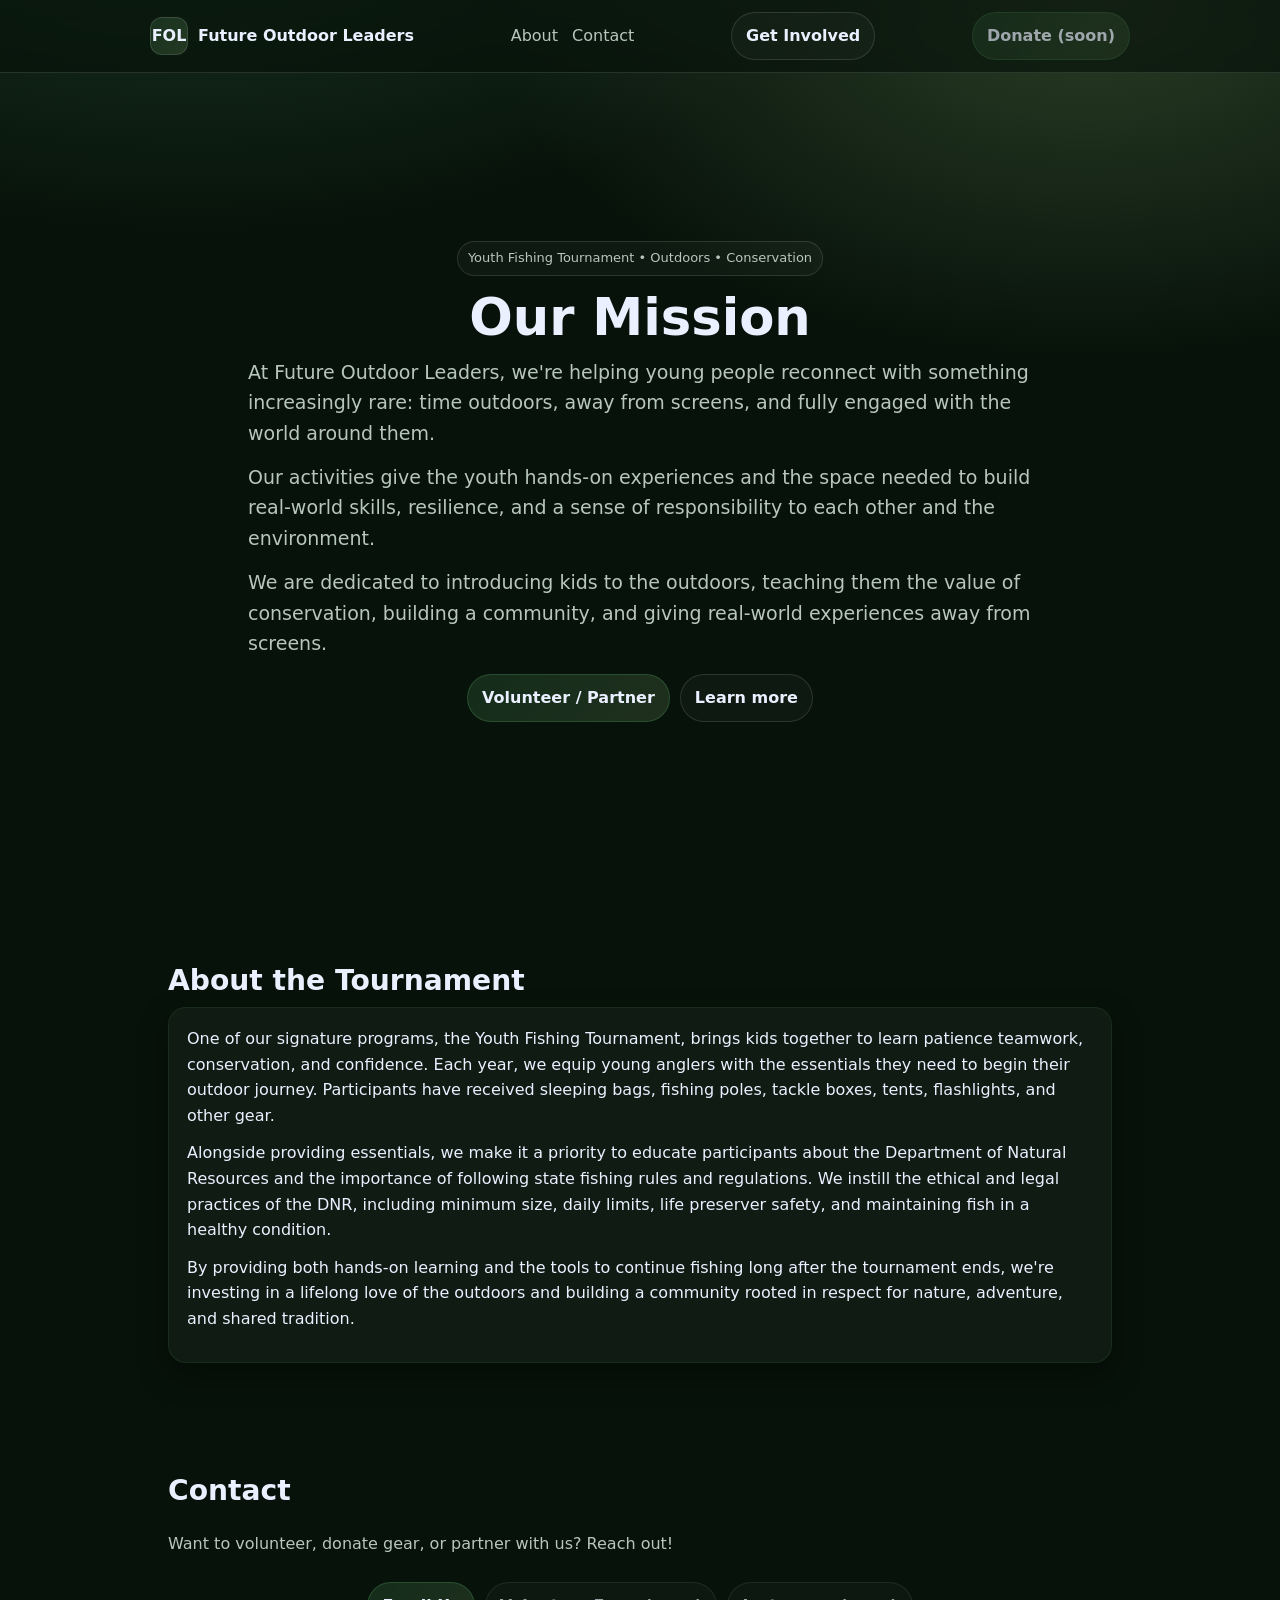
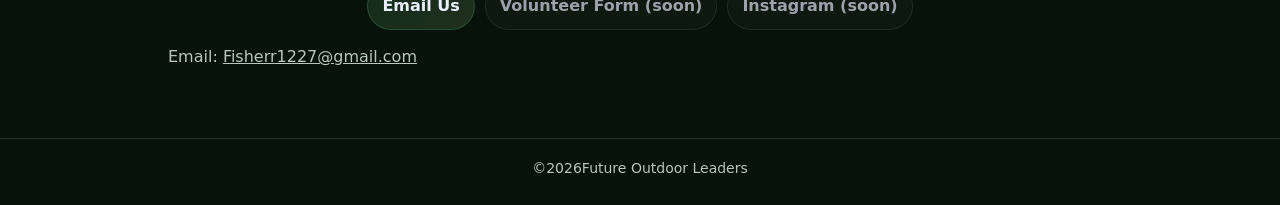
<file: index.html>
<!doctype html>
<html lang="en">
<head>
  <meta charset="utf-8" />
  <meta name="viewport" content="width=device-width, initial-scale=1" />
  <title>Future Outdoor Leaders</title>
  <meta name="description" content="Future Outdoor Leaders Youth Fishing Tournament helps kids build patience, teamwork, confidence, and conservation values through hands-on outdoor experiences." />
  <link rel="stylesheet" href="styles.css" />
</head>

<body>
  <header class="site-header">
    <div class="container topbar">
      <a class="brand" href="#top" aria-label="Future Outdoor Leaders home">
        <span class="mark" aria-hidden="true">FOL</span>
        <strong>Future Outdoor Leaders</strong>
      </a>

      <nav class="nav" aria-label="Primary">
        <a href="#about">About</a>
        <a href="#contact">Contact</a>
      </nav>

      <a class="btn btn-ghost" href="#contact">Get Involved</a>
      <a class="btn btn-primary" href="PASTE_DONATION_LINK_HERE" aria-disabled="true" target="_blank" rel="noopener noreferrer">Donate (soon)</a>  
    </div>
  </header>

  <main id="top">
    <!-- CENTERED MISSION -->
    <section class="hero">
      <div class="container hero-inner">
        <div class="eyebrow">Youth Fishing Tournament • Outdoors • Conservation</div>
        <h1>Our Mission</h1>

<p class="lead step step-1">
  At Future Outdoor Leaders, we're helping young people reconnect with something increasingly rare: time outdoors,
  away from screens, and fully engaged with the world around them.
</p>

<p class="lead step step-2">
  Our activities give the youth hands-on experiences and the space needed to build real-world skills, resilience,
  and a sense of responsibility to each other and the environment.
</p>

<p class="lead step step-3">
  We are dedicated to introducing kids to the outdoors, teaching them the value of conservation, building a community,
  and giving real-world experiences away from screens.
</p>

        <div class="cta">
          <a class="btn btn-primary" href="#contact">Volunteer / Partner</a>
          <a class="btn btn-ghost" href="#about">Learn more</a>
        </div>
      </div>
    </section>

    <!-- ABOUT -->
    <section id="about" class="block">
      <div class="container">
        <h2>About the Tournament</h2>
        <div class="panel">
          <p>
            One of our signature programs, the Youth Fishing Tournament, brings kids together to learn patience teamwork, conservation, and confidence.
            Each year, we equip young anglers with the essentials they need to begin their outdoor journey.
            Participants have received sleeping bags, fishing poles, tackle boxes, tents, flashlights,
            and other gear.
          </p>
          <p>
            Alongside providing essentials, we make it a priority to educate participants about the Department of Natural Resources
            and the importance of following state fishing rules and regulations. We instill the ethical and legal practices of the DNR,
            including minimum size, daily limits, life preserver safety, and maintaining fish in a healthy condition.
          </p>
          <p>
            By providing both hands-on learning and the tools to continue fishing long after the tournament ends, we're investing
            in a lifelong love of the outdoors and building a community rooted in respect for nature, adventure, and shared tradition.
          </p>
        </div>
      </div>
    </section>

    <!-- CONTACT -->
    <section id="contact" class="block">
      <div class="container contact">
        <h2>Contact</h2>
        <p class="muted">Want to volunteer, donate gear, or partner with us? Reach out!</p>

        <div class="row">
          <a class="btn btn-primary" href="mailto:Fisherr1227@gmail.com">Email Us</a>
          <a class="btn" href="#" aria-disabled="true" title="Add your Google Form link when ready">Volunteer Form (soon)</a>
          <a class="btn" href="#" aria-disabled="true" title="Add your Instagram link when ready">Instagram (soon)</a>
        </div>

        <p class="muted">Email: <a href="mailto:Fisherr1227@gmail.com">Fisherr1227@gmail.com</a></p>
      </div>
    </section>
  </main>

  <footer class="site-footer">
    <div class="container footer-inner">
      © <span id="year"></span> Future Outdoor Leaders
    </div>
  </footer>

  <script>
    document.getElementById("year").textContent = new Date().getFullYear();
  </script>
</body>
</html>
</file>
<file: styles.css>
:root{
  /* Woods palette */
  --bg:#07120a;                 /* deep forest base (NOT blue) */
  --text:#eaf0ff;
  --muted:#b7c6bf;
  --line:rgba(255,255,255,.12);

  --wood:#2F5D3A;               /* woodland green */
  --moss:#6B8F5A;               /* moss/sage */

  --shadow: 0 12px 30px rgba(0,0,0,.35);
  --radius: 18px;
  --max: 980px;
}

*{box-sizing:border-box}
html{scroll-behavior:smooth}
body{
  margin:0;
  font-family: ui-sans-serif, system-ui, -apple-system, Segoe UI, Roboto, Arial;
  color:var(--text);

  /* GREEN background (base + green glows) */
  background:
    radial-gradient(1200px 700px at 15% -10%, rgba(47,93,58,.55), transparent 60%),
    radial-gradient(1000px 600px at 85% 0%, rgba(107,143,90,.35), transparent 60%),
    var(--bg);

  line-height:1.6;
}
a{color:inherit}

/* Layout */
.container{max-width:var(--max); margin:0 auto; padding:0 18px}
.block{padding:56px 0}
h1,h2{line-height:1.15; margin:0 0 10px}
h1{font-size: clamp(30px, 4vw, 52px)}
h2{font-size: clamp(22px, 2.2vw, 30px)}
p{margin:0 0 12px}
.muted{color:var(--muted)}

/* Header */
.site-header{
  position:sticky; top:0; z-index:50;
  backdrop-filter: blur(10px);
  background: rgba(7,18,10,.65);     /* woods tint */
  border-bottom: 1px solid var(--line);
}
.topbar{
  display:flex; align-items:center; justify-content:space-between;
  padding:12px 0; gap:12px;
}
.brand{display:flex; align-items:center; gap:10px; text-decoration:none}
.mark{
  width:38px; height:38px; border-radius:12px;
  display:grid; place-items:center;
  border:1px solid var(--line);
  background: linear-gradient(135deg, rgba(47,93,58,.40), rgba(107,143,90,.28));
  font-weight:800;
}

/* Nav */
.nav{display:flex; gap:14px}
.nav a{color:var(--muted); text-decoration:none}
.nav a:hover{color:var(--text)}
@media (max-width:720px){
  .nav{display:none;}
}

/* Buttons */
.btn{
  display:inline-flex; align-items:center; justify-content:center;
  padding:10px 14px; border-radius:999px;
  text-decoration:none; font-weight:700;
  border:1px solid var(--line);
  background: rgba(255,255,255,.04);
  transition: transform .15s ease, background .15s ease;
}
.btn:hover{transform: translateY(-1px); background: rgba(255,255,255,.07)}

/* ✅ IMPORTANT FIX: matches class="btn btn-primary" */
.btn-primary{
  border-color: rgba(47,93,58,.70);
  background: linear-gradient(135deg, rgba(47,93,58,.36), rgba(107,143,90,.24));
}
.btn-ghost{
  background: rgba(255,255,255,.03);
}

/* Hero (center the first section) */
.hero{
  min-height: calc(100vh - 64px);
  display:grid;
  place-items:center;
  padding: 36px 0 54px;
  text-align:center;
}
.hero-inner{max-width: 820px;}
.eyebrow{
  display:inline-block;
  padding:6px 10px;
  border-radius:999px;
  border:1px solid var(--line);
  background: rgba(255,255,255,.03);
  color:var(--muted);
  font-size:13px;
  margin-bottom:12px;
}
.lead{
  margin: 0 auto 14px;
  max-width: 75ch;
  color: var(--muted);
  font-size: clamp(19px, 1.3vw, 22px);
}
.cta{
  display:flex; gap:10px; flex-wrap:wrap;
  justify-content:center;
  margin-top: 16px;
}

/* Panels */
.panel{
  border:1px solid rgba(47,93,58,.28);
  border-radius: var(--radius);
  background: rgba(255,255,255,.04);
  padding: 18px;
  box-shadow: var(--shadow);
}

/* Contact */
.contact{display:grid; gap:14px}
.row{display:flex; gap:10px; flex-wrap:wrap; justify-content:center}

/* Footer */
.site-footer{
  border-top:1px solid var(--line);
  padding: 18px 0 26px;
  color: var(--muted);
  font-size: 14px;
}
.footer-inner{display:flex; justify-content:center}

/* Disabled links */
[aria-disabled="true"]{opacity:.65; pointer-events:none; text-decoration:none}

/* Stagger mission paragraphs left-to-right */
.step{
  text-align: left;
}

.step-1{ margin-left: 0px; }
.step-2{ margin-left: 0px; }
.step-3{ margin-left: 0px; }

/* Keep it readable on phones */
@media (max-width: 600px){
  .step, .step-1, .step-2, .step-3{
    margin-left: 0 !important;
    text-align: center;
  }
}
</file>
